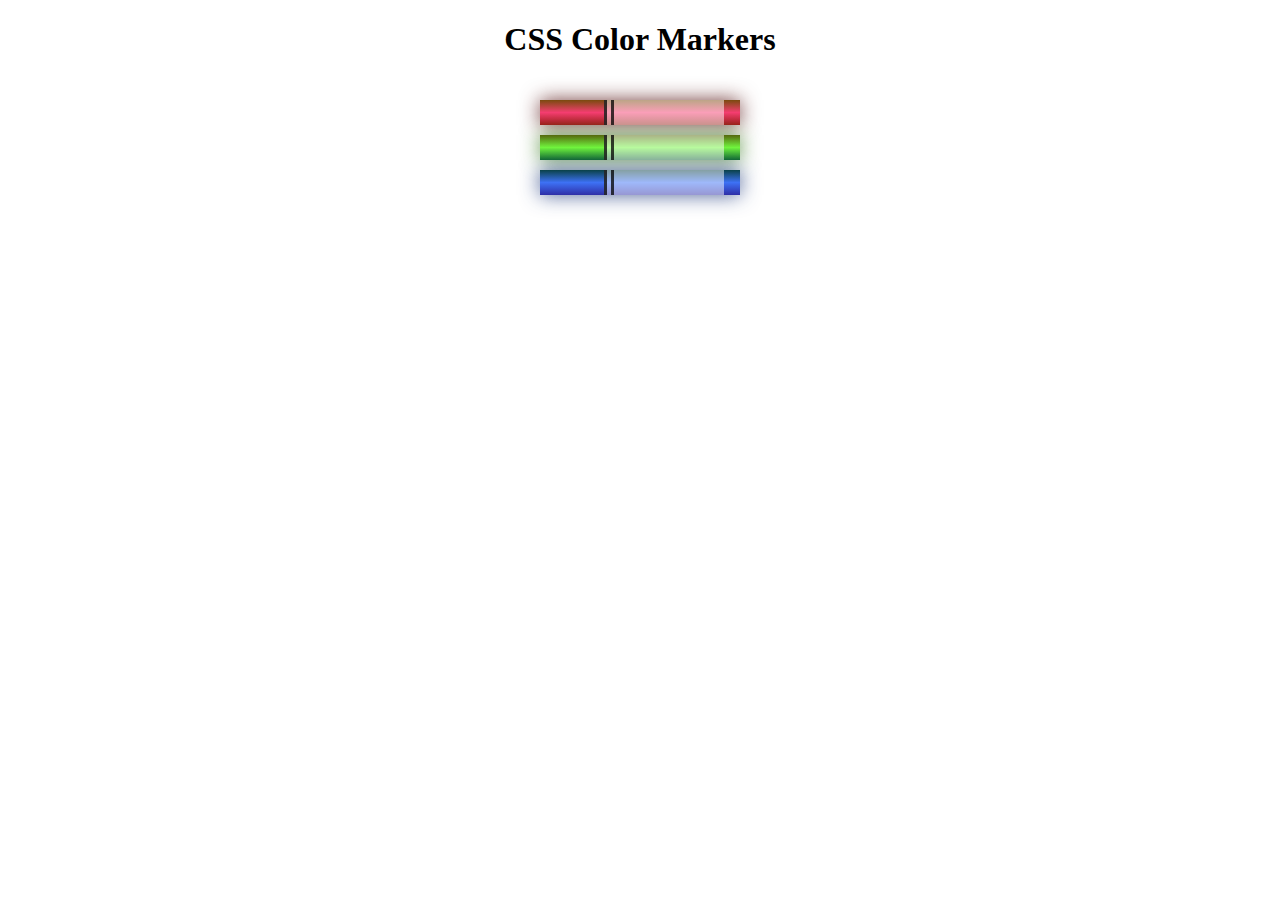
<file: 03-marcadores_coloridos/index.html>
<!DOCTYPE html>
<html lang="en">
  <head>
    <meta charset="utf-8">
    <meta name="viewport" content="width=device-width, initial-scale=1.0">
    <title>Colored Markers</title>
    <link rel="stylesheet" href="styles.css">
  </head>
  <body>
    <h1>CSS Color Markers</h1>
    <div class="container">
      <div class="marker red">
        <div class="cap"></div>
        <div class="sleeve"></div>
      </div>
      <div class="marker green">
        <div class="cap"></div>
        <div class="sleeve"></div>
      </div>
      <div class="marker blue">
        <div class="cap"></div>
        <div class="sleeve"></div>
      </div>
    </div>
  </body>
</html>
</file>
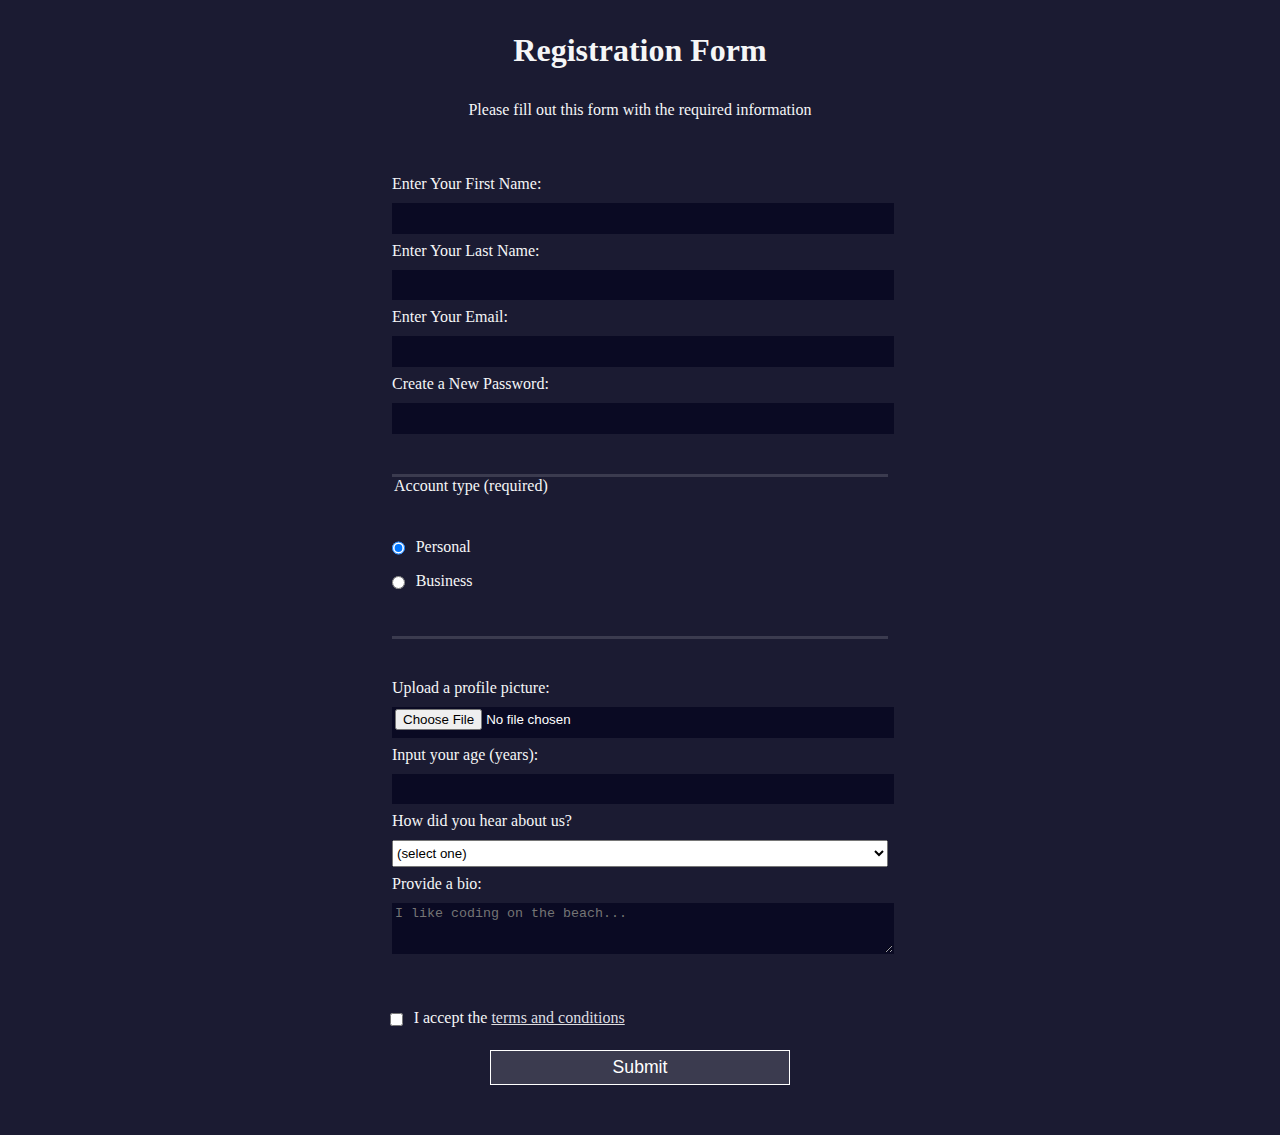
<file: 04-Formulario_de_registro/index.html>
<!DOCTYPE html>
<html lang="en">
  <head>
    <meta charset="UTF-8">
    <title>Registration Form</title>
    <link rel="stylesheet" href="styles.css" />
  </head>
  <body>
    <h1>Registration Form</h1>
    <p>Please fill out this form with the required information</p>
    <form method="post" action='https://register-demo.freecodecamp.org'>
      <fieldset>
        <label for="first-name">Enter Your First Name: <input id="first-name" name="first-name" type="text" required /></label>
        <label for="last-name">Enter Your Last Name: <input id="last-name" name="last-name" type="text" required /></label>
        <label for="email">Enter Your Email: <input id="email" name="email" type="email" required /></label>
        <label for="new-password">Create a New Password: <input id="new-password" name="new-password" type="password" pattern="[a-z0-5]{8,}" required /></label>
      </fieldset>
      <fieldset>
        <legend>Account type (required)</legend>
        <label for="personal-account"><input id="personal-account" type="radio" name="account-type" class="inline" checked /> Personal</label>
        <label for="business-account"><input id="business-account" type="radio" name="account-type" class="inline" /> Business</label>
      </fieldset>
      <fieldset>
        <label for="profile-picture">Upload a profile picture: <input id="profile-picture" type="file" name="file" /></label>
        <label for="age">Input your age (years): <input id="age" type="number" name="age" min="13" max="120" /></label>
        <label for="referrer">How did you hear about us?
          <select id="referrer" name="referrer">
            <option value="">(select one)</option>
            <option value="1">freeCodeCamp News</option>
            <option value="2">freeCodeCamp YouTube Channel</option>
            <option value="3">freeCodeCamp Forum</option>
            <option value="4">Other</option>
          </select>
        </label>
        <label for="bio">Provide a bio:
          <textarea id="bio" name="bio" rows="3" cols="30" placeholder="I like coding on the beach..."></textarea>
        </label>
      </fieldset>
      <label for="terms-and-conditions">
        <input class="inline" id="terms-and-conditions" type="checkbox" required name="terms-and-conditions" /> I accept the <a href="https://www.freecodecamp.org/news/terms-of-service/">terms and conditions</a>
      </label>
      <input type="submit" value="Submit" />
    </form>
  </body>
</html>
</file>
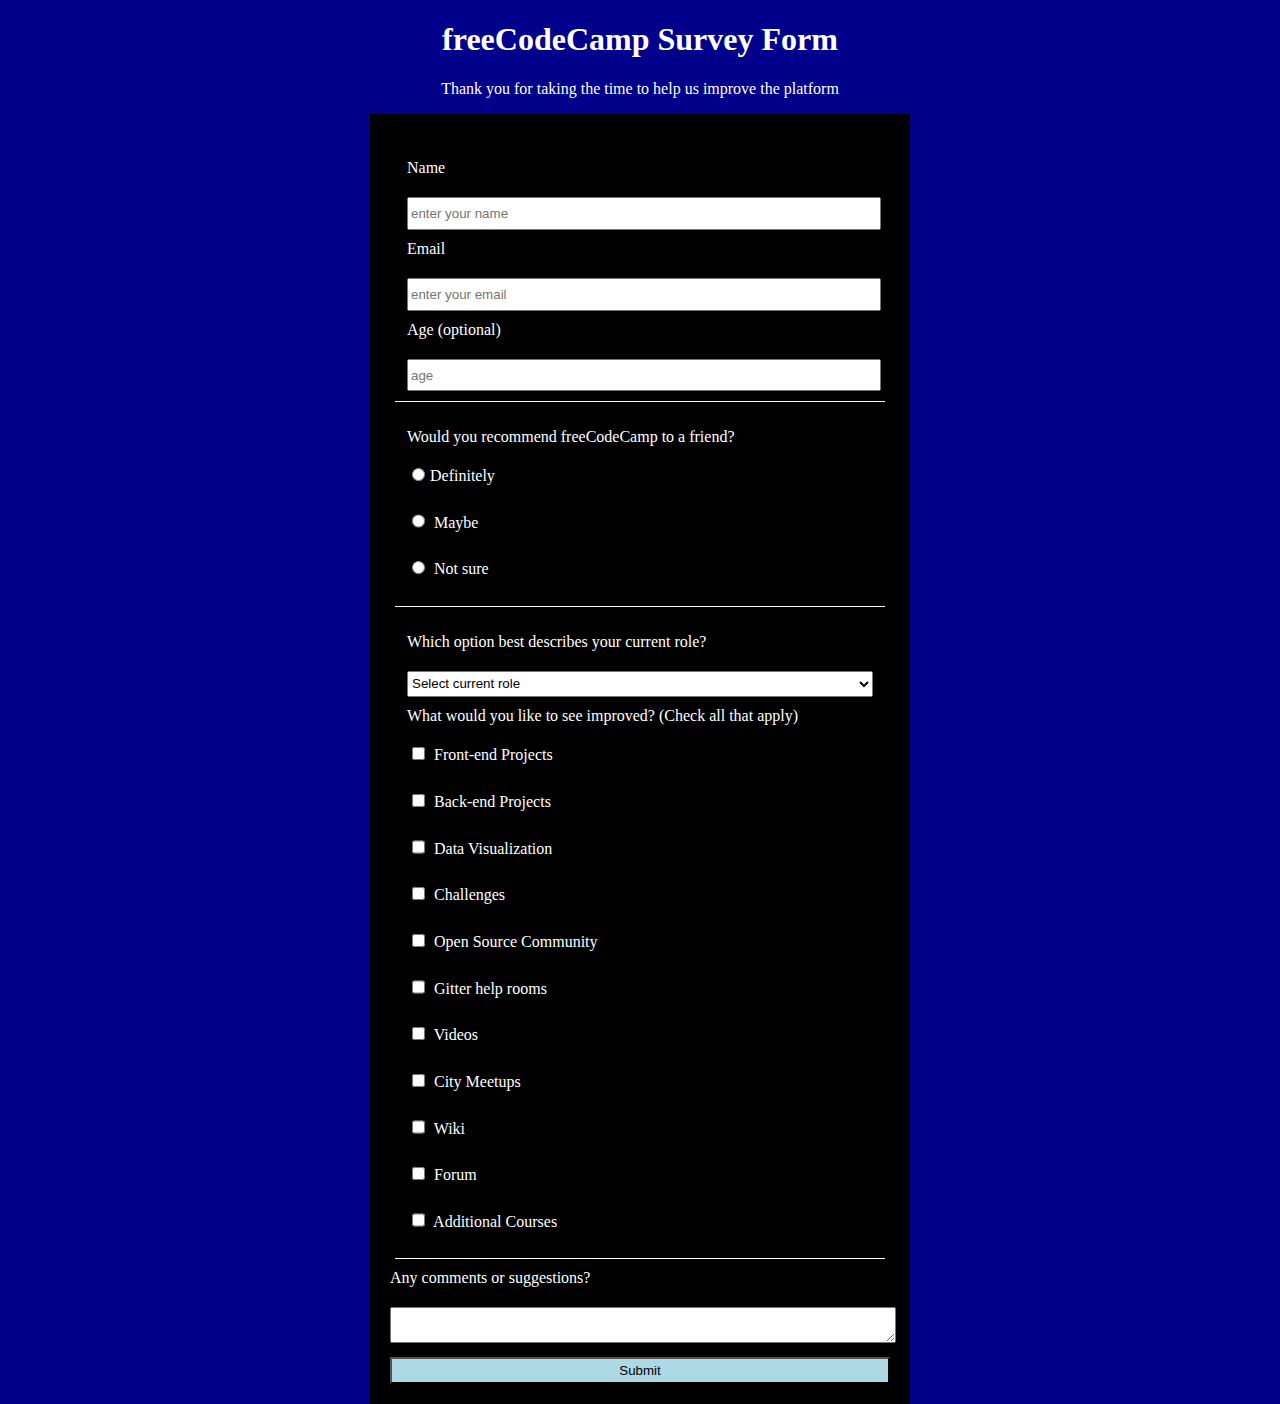
<file: 05-formulario_de_pesquisa/index.html>
<!DOCTYPE html>
<html lang="en">
<head>
  <meta charset="UTF-8">
  <title>Formulário</title>
  <link rel="stylesheet" href="styles.css">
</head>
<body>
  <header>
    <h1 id="title">freeCodeCamp Survey Form</h1>
    <p id="description">Thank you for taking the time to help us improve the platform</p>
  </header>
    <form id="survey-form" action="">
      <fieldset>
            <label id="name-label" for="name">Name</label>
            <input id="name" type="text"    placeholder="enter your name" required>
            <label id="email-label" for="email">Email</label>
            <input id="email" type="email" placeholder="enter your email" required>
            <label id="number-label" for="number">Age (optional)</label>
            <input id="number" type="number" placeholder="age" min="4" max="10">
      </fieldset>
      <fieldset>
            <label>Would you recommend freeCodeCamp to a friend?</label>
            <label><input class="inline" type="radio" name="like" value="Definitely" name="recommend" value="Definitely" />Definitely</label>
            <label><input class="inline" type="radio" name="like" value="Maybe" name="recommend" value="Maybe" /> Maybe</label>
            <label><input class="inline" type="radio" name="like" value="Not sure" name="recommend" value="Not sure" /> Not sure</label>
      </fieldset>
      <fieldset>
            <label for="dropdown">Which option best describes your current role?</label>
            <select id="dropdown">
                <option name="select" value="">Select current role</option>
                <option name="select" value="Estudent">Estudent</option>
                <option name="select" value="Full time job">Full time job</option>
                <option name="select" value="Full time learner">Full time learner</option>
                <option name="select" value="Prefer not to say">Prefer not to say</option>
                <option name="select" value="Other">Other</option>
            </select>

            <label>What would you like to see improved? (Check all that apply)</label>
            <label><input class="inline" type="checkbox" name="like" value="Front-end Projects" /> Front-end Projects</label>
            <label><input class="inline" type="checkbox" name="like" value="Back-end Projects" /> Back-end Projects</label>
            <label><input class="inline" type="checkbox" name="like" value="Data Visualization" /> Data Visualization</label>
            <label><input class="inline" type="checkbox" name="like" value="Challenges" /> Challenges</label>
            <label><input class="inline" type="checkbox" name="like" value="Open Source Community" /> Open Source Community</label>
            <label><input class="inline" type="checkbox" name="like" value="Gitter help rooms" /> Gitter help rooms</label>
            <label><input class="inline" type="checkbox" name="like" value="Videos" /> Videos</label>
            <label><input class="inline" type="checkbox" name="like" value="City Meetups" /> City Meetups</label>
            <label><input class="inline" class="inline" type="checkbox" name="like" value="Wiki" /> Wiki</label>
            <label><input class="inline" type="checkbox" name="like" value="Forum" /> Forum</label>
            <label><input class="inline" type="checkbox" name="like" value="Additional Courses" /> Additional Courses</label>
        </fieldset>
        <label for="comments">Any comments or suggestions?</label>
        <textarea id="comments"></textarea>
        <input id="submit" type="submit" value="Submit">
    </form>
</body>
</html>
</file>
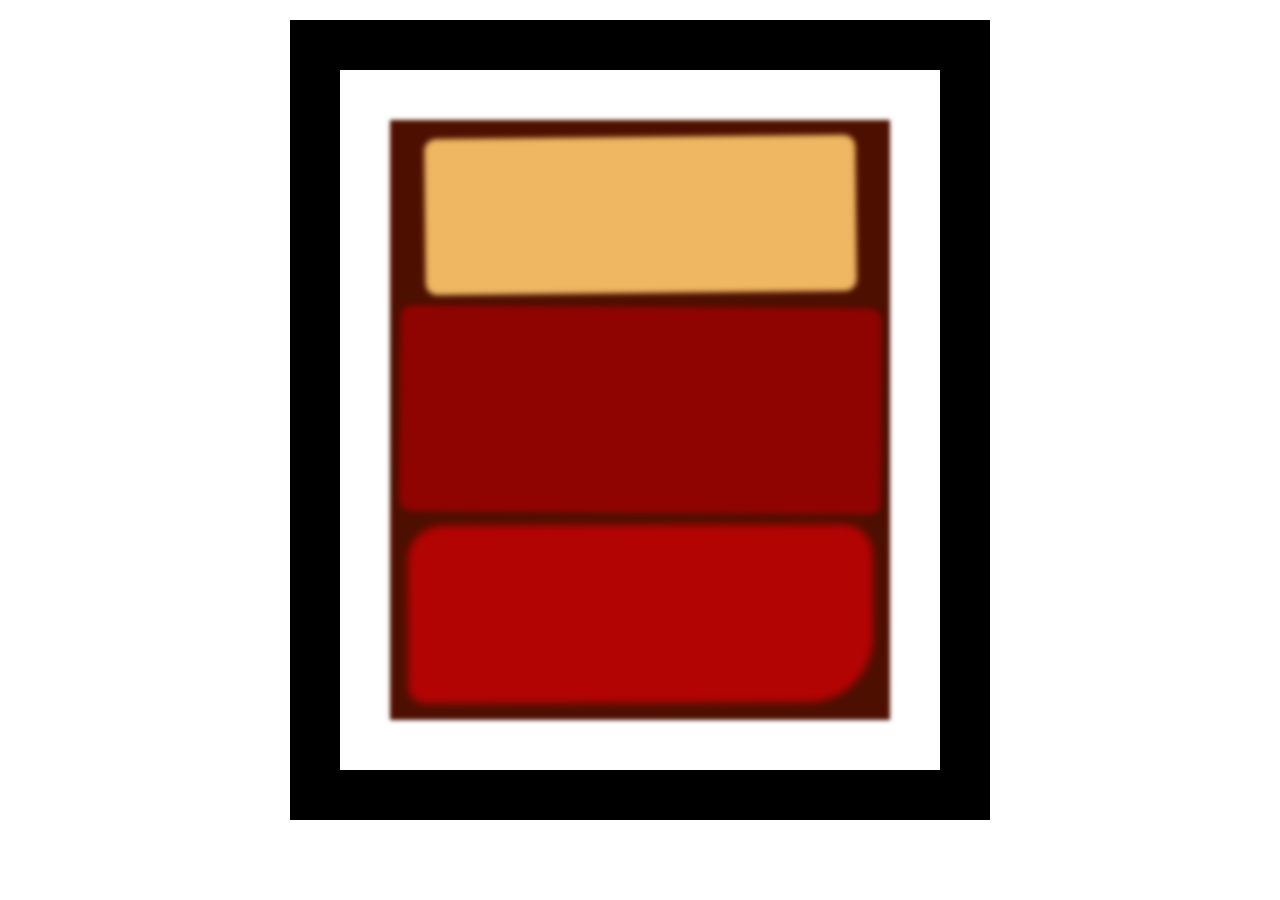
<file: 06-box_model_pintura_rothko/index.html>
<!DOCTYPE html>
<html lang="en">
  <head>
    <meta charset="UTF-8">
    <title>Rothko Painting</title>
    <link href="styles.css" rel="stylesheet">
  </head>
  <body>
    <div class="frame">
      <div class="canvas">
        <div class="one"></div>
        <div class="two"></div>
        <div class="three"></div>
      </div>
    </div>
  </body>
</html>
</file>
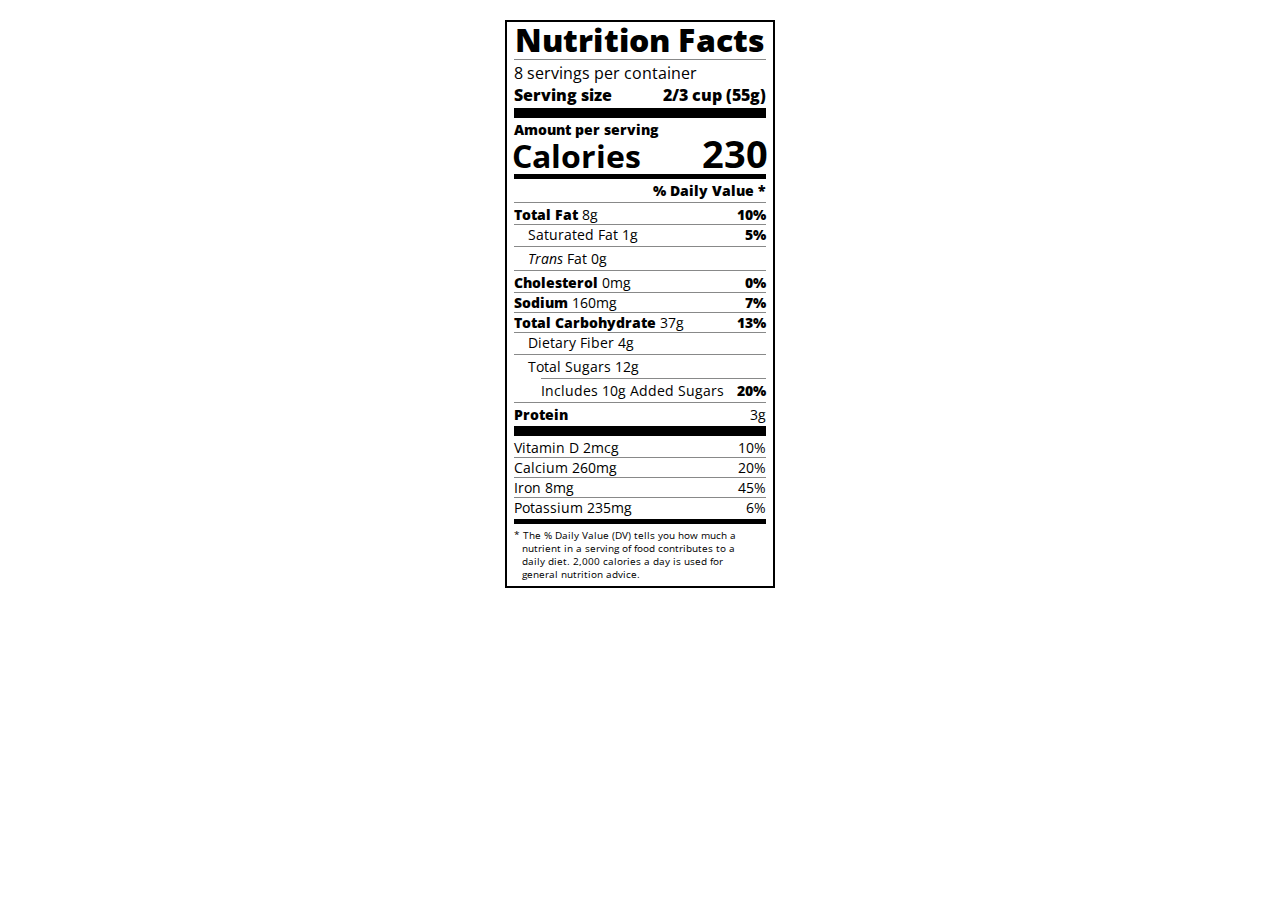
<file: 08-rotulo_nutricional/index.html>
<!DOCTYPE html>
<html lang="en">
<head>
  <meta charset="UTF-8">
  <title>Nutrition Label</title>
  <link href="https://fonts.googleapis.com/css?family=Open+Sans:400,700,800" rel="stylesheet">
  <link href="styles.css" rel="stylesheet">
</head>
<body>
  <div class="label">
    <header>
      <h1 class="bold">Nutrition Facts</h1>
      <div class="divider"></div>
      <p>8 servings per container</p>
      <p class="bold">Serving size <span>2/3 cup (55g)</span></p>
    </header>
    <div class="divider large"></div>
    <div class="calories-info">
      <div class="left-container">
        <h2 class="bold small-text">Amount per serving</h2>
        <p>Calories</p>
      </div>
      <span>230</span>
    </div>
    <div class="divider medium"></div>
    <div class="daily-value small-text">
      <p class="bold right no-divider">% Daily Value *</p>
      <div class="divider"></div>
      <p><span><span class="bold">Total Fat</span> 8g</span> <span class="bold">10%</span></p>
      <p class="indent no-divider">Saturated Fat 1g <span class="bold">5%</span></p>
      <div class="divider"></div>
      <p class="indent no-divider"><span><i>Trans</i> Fat 0g</span></p>
      <div class="divider"></div>
      <p><span><span class="bold">Cholesterol</span> 0mg</span> <span class="bold">0%</span></p>
      <p><span><span class="bold">Sodium</span> 160mg</span> <span class="bold">7%</span></p>
      <p><span><span class="bold">Total Carbohydrate</span> 37g</span> <span class="bold">13%</span></p>
      <p class="indent no-divider">Dietary Fiber 4g</p>
      <div class="divider"></div>
      <p class="indent no-divider">Total Sugars 12g</p>
      <div class="divider double-indent"></div>
      <p class="double-indent no-divider">Includes 10g Added Sugars <span class="bold">20%</span>
      <div class="divider"></div>
      <p class="no-divider"><span class="bold">Protein</span> 3g</p>
      <div class="divider large"></div>
      <p>Vitamin D 2mcg <span>10%</span></p>
      <p>Calcium 260mg <span>20%</span></p>
      <p>Iron 8mg <span>45%</span></p>
      <p class="no-divider">Potassium 235mg <span>6%</span></p>
    </div>
    <div class="divider medium"></div>
    <p class="note">* The % Daily Value (DV) tells you how much a nutrient in a serving of food contributes to a daily
      diet. 2,000 calories a day is used for general nutrition advice.</p>
  </div>
</body>
</html>
</file>
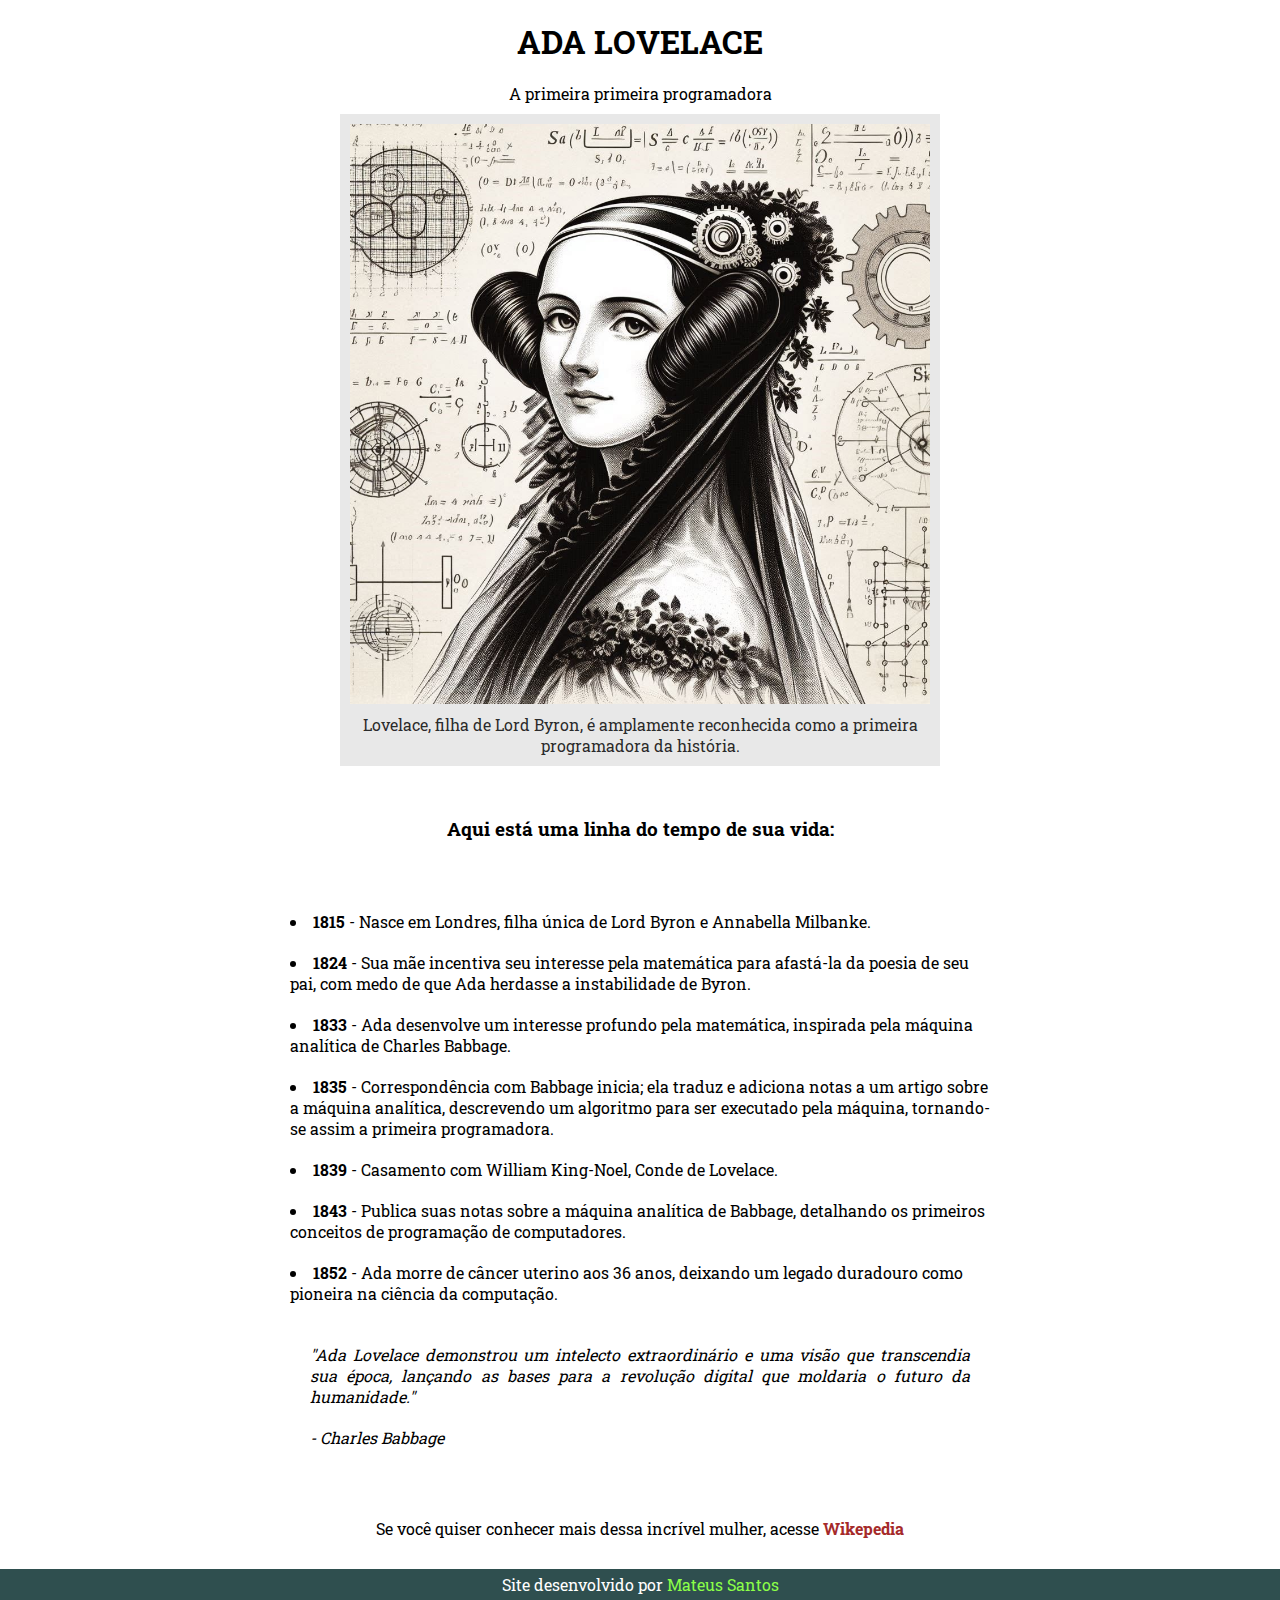
<file: 10-/index.html>
<!DOCTYPE html>
<html lang="pt-br">
<head>
    <meta charset="UTF-8">
    <meta name="viewport" content="width=device-width, initial-scale=1.0">
    <title>Ada Lovelace</title>
    <link rel="stylesheet" href="styles.css">
</head>
<body>
    <main id="main">
        <h1 id="title">Ada Lovelace</h1>
        <p>A primeira primeira programadora</p>
        <figure id="img-div">
            <img id="image" src="ada_lovelace_img.jpeg" alt="ada_lovelace_img">
            <figcaption id="img-caption">Lovelace, filha de Lord Byron, é amplamente reconhecida como a primeira programadora da história.</caption>
        </figure>

        <div id="tribute-info">
            <h3>Aqui está uma linha do tempo de sua vida:</h3>

            <ul>
                <li><strong>1815</strong> - Nasce em Londres, filha única de Lord Byron e Annabella Milbanke.</li>
                <li><strong>1824</strong> - Sua mãe incentiva seu interesse pela matemática para afastá-la da poesia de seu pai, com medo de que Ada herdasse a instabilidade de Byron.</li>
                <li><strong>1833</strong> - Ada desenvolve um interesse profundo pela matemática, inspirada pela máquina analítica de Charles Babbage.</li>
                <li><strong>1835</strong> - Correspondência com Babbage inicia; ela traduz e adiciona notas a um artigo sobre a máquina analítica, descrevendo um algoritmo para ser executado pela máquina, tornando-se assim a primeira programadora.</li>
                <li><strong>1839</strong> - Casamento com William King-Noel, Conde de Lovelace.</li>
                <li><strong>1843</strong> - Publica suas notas sobre a máquina analítica de Babbage, detalhando os primeiros conceitos de programação de computadores.</li>
                <li><strong>1852</strong> - Ada morre de câncer uterino aos 36 anos, deixando um legado duradouro como pioneira na ciência da computação.</li>
            </ul>

            <blockquote>
                <p>
                    "Ada Lovelace demonstrou um intelecto extraordinário e uma visão que transcendia sua época, lançando as bases para a revolução digital que moldaria o futuro da humanidade."
                </p>
                <cite>- Charles Babbage</cite>
            </blockquote>
            
            <p id="more">Se você quiser conhecer mais dessa incrível mulher, acesse <a id="tribute-link" href="https://en.wikipedia.org/wiki/Ada_Lovelace" target="_blank" rel="noreferrer noopener"><strong>Wikepedia</strong></a></p>
        </div>
    </main>
    <footer>Site desenvolvido por <a href="https://www.linkedin.com/in/mateus-santos-1a7361246/" rel="noopener">Mateus Santos</a></footer>
</body>
</html>
</file>
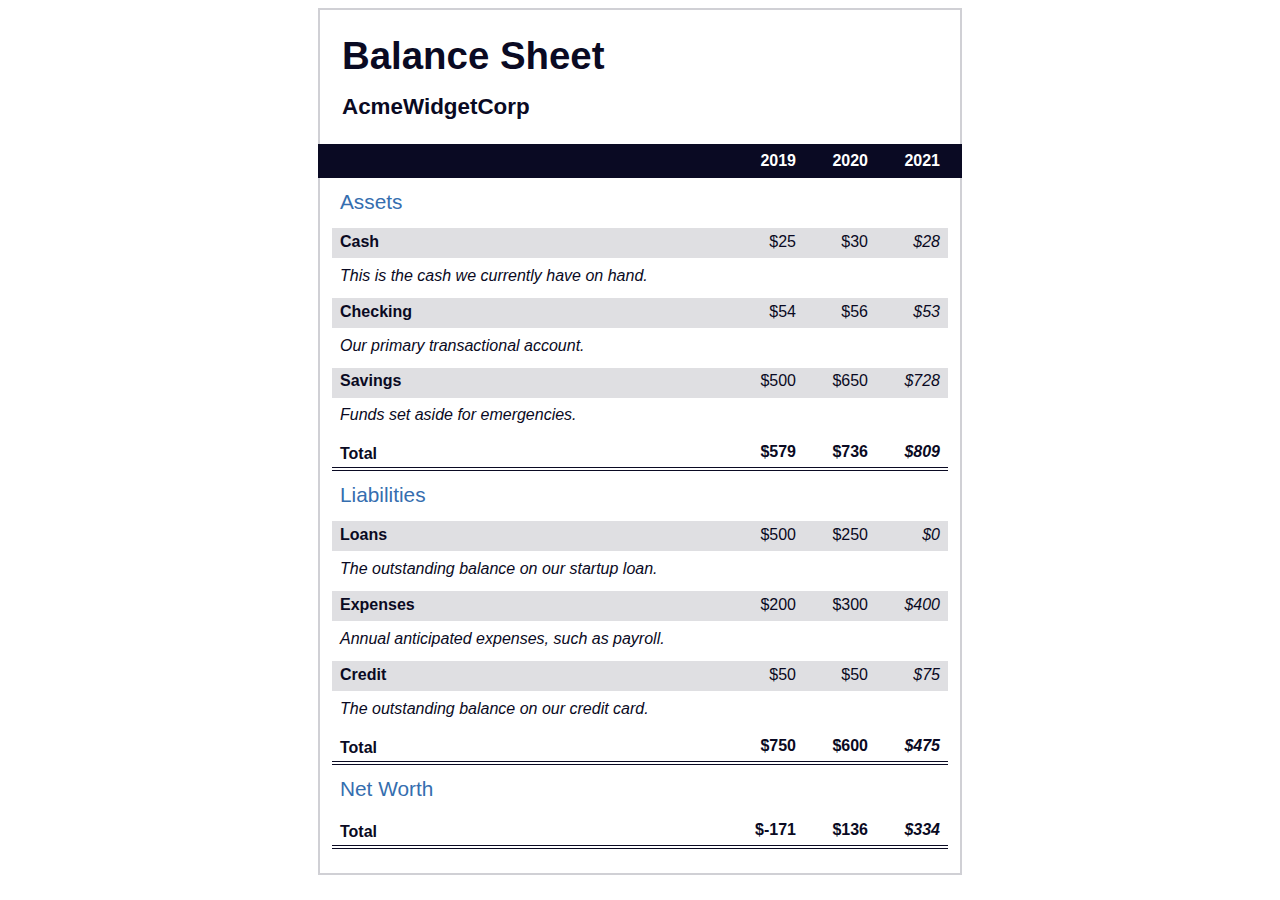
<file: 11-folha_de_saldo/index.html>
<!DOCTYPE html>
<html lang="en">
  <head>
    <meta charset="UTF-8">
    <meta name="viewport" content="width=device-width, initial-scale=1.0">
    <title>Balance Sheet</title>
    <link rel="stylesheet" href="./styles.css">
  </head>
  <body>
    <main>
      <section>
        <h1>
          <span class="flex">
            <span>AcmeWidgetCorp</span>
            <span>Balance Sheet</span>
          </span>
        </h1>
        <div id="years" aria-hidden="true">
          <span class="year">2019</span>
          <span class="year">2020</span>
          <span class="year">2021</span>
        </div>
        <div class="table-wrap">
          <table>
            <caption>Assets</caption>
            <thead>
              <tr>
                <td></td>
                <th><span class="sr-only year">2019</span></th>
                <th><span class="sr-only year">2020</span></th>
                <th class="current"><span class="sr-only year">2021</span></th>
              </tr>
            </thead>
            <tbody>
              <tr class="data">
                <th>Cash <span class="description">This is the cash we currently have on hand.</span></th>
                <td>$25</td>
                <td>$30</td>
                <td class="current">$28</td>
              </tr>
              <tr class="data">
                <th>Checking <span class="description">Our primary transactional account.</span></th>
                <td>$54</td>
                <td>$56</td>
                <td class="current">$53</td>
              </tr>
              <tr class="data">
                <th>Savings <span class="description">Funds set aside for emergencies.</span></th>
                <td>$500</td>
                <td>$650</td>
                <td class="current">$728</td>
              </tr>
              <tr class="total">
                <th>Total <span class="sr-only">Assets</span></th>
                <td>$579</td>
                <td>$736</td>
                <td class="current">$809</td>
              </tr>
            </tbody>
          </table>
          <table>
            <caption>Liabilities</caption>
            <thead>
              <tr>
              <td></td>
              <th><span class="sr-only">2019</span></th>
              <th><span class="sr-only">2020</span></th>
              <th><span class="sr-only">2021</span></th>
              </tr>
            </thead>
            <tbody>
              <tr class="data">
                <th>Loans <span class="description">The outstanding balance on our startup loan.</span></th>
                <td>$500</td>
                <td>$250</td>
                <td class="current">$0</td>
              </tr>
              <tr class="data">
                <th>Expenses <span class="description">Annual anticipated expenses, such as payroll.</span></th>
                <td>$200</td>
                <td>$300</td>
                <td class="current">$400</td>
              </tr>
              <tr class="data">
                <th>Credit <span class="description">The outstanding balance on our credit card.</span></th>
                <td>$50</td>
                <td>$50</td>
                <td class="current">$75</td>
              </tr>
              <tr class="total">
                <th>Total <span class="sr-only">Liabilities</span></th>
                <td>$750</td>
                <td>$600</td>
                <td class="current">$475</td>
              </tr>
            </tbody>
          </table>
          <table>
            <caption>Net Worth</caption>
            <thead>
              <tr>
              <td></td>
              <th><span class="sr-only">2019</span></th>
              <th><span class="sr-only">2020</span></th>
              <th><span class="sr-only">2021</span></th>
              </tr>
            </thead>
            <tbody>
              <tr class="total">
                <th>Total <span class="sr-only">Net Worth</span></th>
                <td>$-171</td>
                <td>$136</td>
                <td class="current">$334</td>
              </tr>
            </tbody>
          </table>
        </div>
      </section>
    </main>
  </body>
</html>
</file>
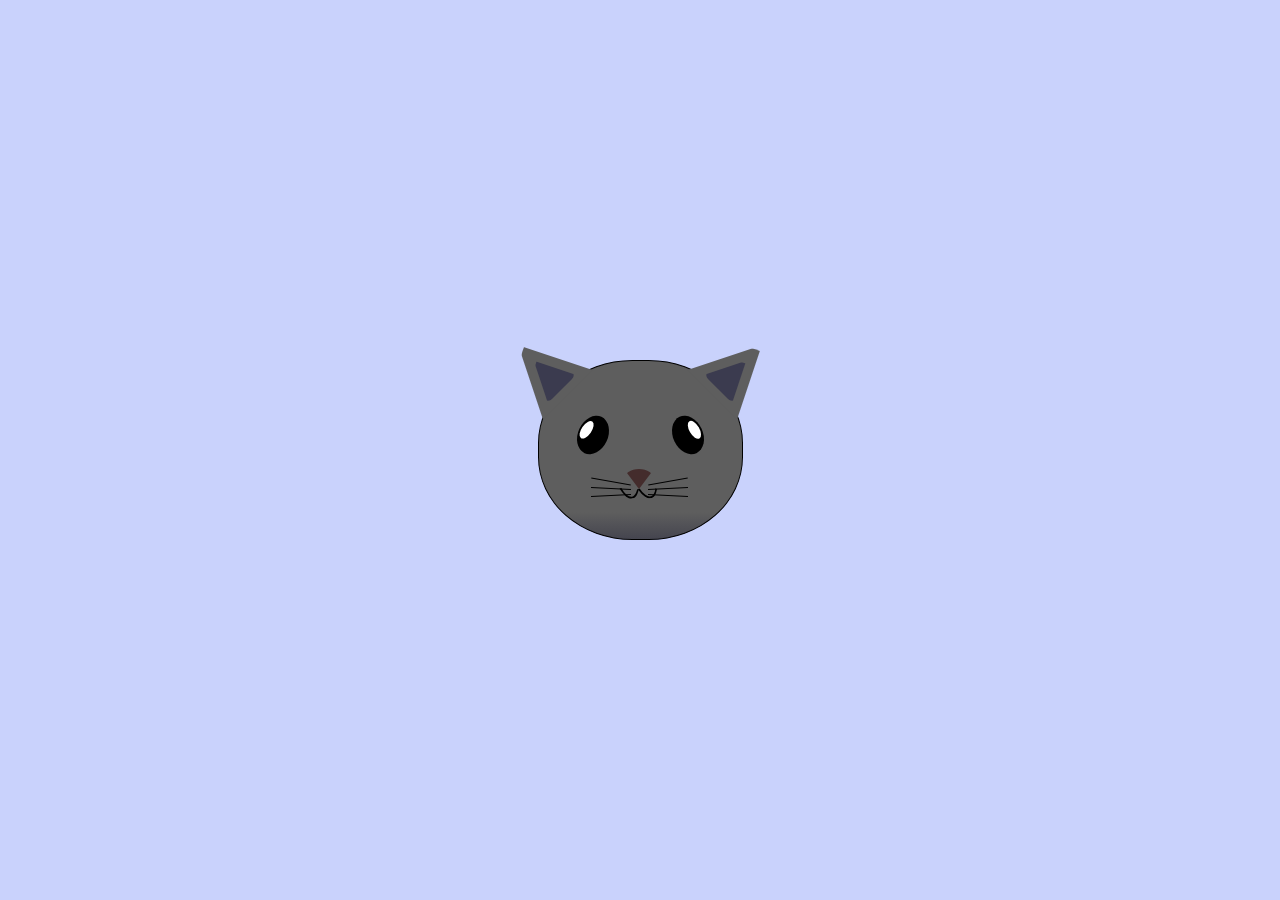
<file: 12-pintura_de_gato/index.html>
<!DOCTYPE html>
<html lang="en">
<head>
    <meta charset="UTF-8">
    <title>Cat Painting</title>
    <link rel="stylesheet" href="./styles.css">
</head>
<body>
    <main>
      <div class="cat-head">
        <div class="cat-ears">
          <div class="cat-left-ear">
            <div class="cat-left-inner-ear"></div>
          </div>
          <div class="cat-right-ear">
            <div class="cat-right-inner-ear"></div>
          </div>
        </div>

        <div class="cat-eyes">
          <div class="cat-left-eye">
            <div class="cat-left-inner-eye"></div>
          </div>
          <div class="cat-right-eye">
            <div class="cat-right-inner-eye"></div>
          </div>
        </div>

        <div class="cat-nose"></div>

        <div class="cat-mouth">
          <div class="cat-mouth-line-left"></div>
          <div class="cat-mouth-line-right"></div>
        </div>

        <div class="cat-whiskers">
          <div class="cat-whiskers-left">
            <div class="cat-whisker-left-top"></div>
            <div class="cat-whisker-left-middle"></div>
            <div class="cat-whisker-left-bottom"></div>
          </div>
          <div class="cat-whiskers-right">
            <div class="cat-whisker-right-top"></div>
            <div class="cat-whisker-right-middle"></div>
            <div class="cat-whisker-right-bottom"></div>
          </div>
        </div>

      </div>
    </main>
</body>
</html>
</file>
<file: 03-marcadores_coloridos/styles.css>
h1 {
    text-align: center;
}

.container {
    background-color: rgb(255, 255, 255);
    padding: 10px 0;
}

.marker {
    width: 200px;
    height: 25px;
    margin: 10px auto;
}

.cap {
    width: 60px;
    height: 25px;
}

.sleeve {
    width: 110px;
    height: 25px;
    background-color: rgba(255, 255, 255, 0.5);
    border-left: 10px double rgba(0, 0, 0, 0.75);
}

.cap, .sleeve {
    display: inline-block;
}

.red {
    background: linear-gradient(rgb(122, 74, 14), rgb(245, 62, 113), rgb(162, 27, 27));
    box-shadow: 0 0 20px 0 rgba(83, 14, 14, 0.8);
}

.green {
    background: linear-gradient(#55680D, #71F53E, #116C31);
    box-shadow: 0 0 20px 0 #3B7E20CC;
}

.blue {
    background: linear-gradient(hsl(186, 76%, 16%), hsl(223, 90%, 60%), hsl(240, 56%, 42%));
    box-shadow: 0 0 20px 0 hsla(223,59%,31%,0.8);
}
</file>
<file: 04-Formulario_de_registro/styles.css>
body {
    width: 100%;
    height: 100vh;
    margin: 0;
    background-color: #1b1b32;
    color: #f5f6f7;
    font-family: Tahoma;
    font-size: 16px;
}

h1, p {
    margin: 1em auto;
    text-align: center;
}

form {
    width: 60vw;
    max-width: 500px;
    min-width: 300px;
    margin: 0 auto;
    padding-bottom: 2em;
}

fieldset {
    border: none;
    padding: 2rem 0;
    border-bottom: 3px solid #3b3b4f;
}

fieldset:last-of-type {
    border-bottom: none;
}

label {
    display: block;
    margin: 0.5rem 0;
}

input, textarea, select {
    margin: 10px 0 0 0;
    width: 100%;
    min-height: 2em;
}

input, textarea {
    background-color: #0a0a23;
    border: 1px solid #0a0a23;
    color: #ffffff;
}

.inline {
    width: unset;
    margin: 0 0.5em 0 0;
    vertical-align: middle;
}

input[type="submit"] {
    display: block;
    width: 60%;
    margin: 1em auto;
    height: 2em;
    font-size: 1.1rem;
    background-color: #3b3b4f;
    border-color: white;
    min-width: 300px;
}

input[type="file"] {
    padding: 1px 2px;
}

.inline{
    display: inline; 
}

a {
    color: #dfdfe2;
}
</file>
<file: 05-formulario_de_pesquisa/styles.css>
@charset "UTF-8";

html {
  background-color: darkblue;
  width: 100%;
  height: 100vh;
  color: white;
  font-family: Tahoma;
  font-size: 16px;
}

header {
  text-align: center;
  margin: 1em auto;
}

form {
  background-color: black;
  margin: auto;
  width: 80vw;
  min-width: 300px;
  max-width: 500px;
  padding: 20px;
}

label {
  display: block;
  margin: 10px 0px;
}

input, select, textarea {
  width: 100%;
  margin: 10px 0 0 0;
  min-height: 2em;
}

fieldset {
  margin: 10px 5px;
  border: none;
  border-bottom: 1px solid white;
}

.inline {
  width: unset;
  vertical-align: -7px;
  margin: 5px 5px;
}

input[type="submit"] {
  background-color: lightblue;
}
</file>
<file: 06-box_model_pintura_rothko/styles.css>
.canvas {
    width: 500px;
    height: 600px;
    background-color: #4d0f00;
    overflow: hidden;
    filter: blur(2px);
}

.frame {
    border: 50px solid black;
    width: 500px;
    padding: 50px;
    margin: 20px auto;
}

.one {
    width: 425px;
    height: 150px;
    background-color: #efb762;
    margin: 20px auto;
    box-shadow: 0 0 3px 3px #efb762;
    border-radius: 9px;
    transform: rotate(-0.6deg);
}

.two {
    width: 475px;
    height: 200px;
    background-color: #8f0401;
    margin: 0 auto 20px;
    box-shadow: 0 0 3px 3px #8f0401;
    border-radius: 8px 10px;
    transform: rotate(0.4deg);
}

.one, .two {
    filter: blur(1px);
}

.three {
    width: 91%;
    height: 28%;
    background-color: #b20403;
    margin: auto;
    filter: blur(2px);
    box-shadow: 0 0 5px 5px #b20403;
    border-radius: 30px 25px 60px 12px;
    transform: rotate(-0.2deg);
}
</file>
<file: 08-rotulo_nutricional/styles.css>
* {
    box-sizing: border-box;
}
  
html {
    font-size: 16px;
}
  
body {
    font-family: 'Open Sans', sans-serif;
}
  
.label {
    border: 2px solid black;
    width: 270px;
    margin: 20px auto;
    padding: 0 7px;
}
  
header h1 {
    text-align: center;
    margin: -4px 0;
    letter-spacing: 0.15px
}
  
p {
    margin: 0;
    display: flex;
    justify-content: space-between;
}
  
.divider {
    border-bottom: 1px solid #888989;
    margin: 2px 0;
}
  
.bold {
    font-weight: 800;
}
  
.large {
    height: 10px;
}
  
.large, .medium {
    background-color: black;
    border: 0;
}
  
.medium {
    height: 5px;
}
  
.small-text {
    font-size: 0.85rem;
}
  
  
.calories-info {
    display: flex;
    justify-content: space-between;
    align-items: flex-end;
}
  
.calories-info h2 {
    margin: 0;
}
  
.left-container p {
    margin: -5px -2px;
    font-size: 2em;
    font-weight: 700;
}
  
.calories-info span {
    margin: -7px -2px;
    font-size: 2.4em;
    font-weight: 700;
}
  
.right {
    justify-content: flex-end;
}
  
.indent {
    margin-left: 1em;
}
  
.double-indent {
    margin-left: 2em;
}
  
.daily-value p:not(.no-divider) {
    border-bottom: 1px solid #888989;
}
  
.note {
    font-size: 0.6rem;
    margin: 5px 0;
    padding: 0px 8px;
    text-indent:-8px;
}
</file>
<file: 10-/styles.css>
@charset "UTF-8";

@import url('https://fonts.googleapis.com/css2?family=Roboto+Slab:wght@100..900&family=Roboto:ital,wght@0,100;0,300;0,400;0,500;0,700;0,900;1,100;1,300;1,400;1,500;1,700;1,900&display=swap');

* {
    margin: 0;
    padding: 0;
    box-sizing: border-box;
    font-family: 'Roboto Slab', sans-serif;
}

html, body {
    background-color: white;

}

main#main {
    padding: 10px;
    display: flex;
    flex-direction: column;
    justify-content: center;
    align-items: center;
}

h1, p {
    text-align: center;
    margin: 10px;
}

h1 {
    color: var(--cor2);
    font-weight: bold;
    text-transform: uppercase;
}

figure {
    background-color: rgba(228, 228, 228, 0.863);
    max-width: 600px;
    padding: 10px;
    display: flex;
    flex-direction: column;
    justify-content: center;
    align-items: center;
    row-gap: 10px;
    color: rgba(0, 0, 0, 0.84);
    text-align: center;
}

#image {
    max-width: 100%;
    height: auto;
}

#tribute-info {
    display: flex;
    flex-direction: column;
    justify-content: center;
    align-items: center;
    max-width: 700px;
}

h3 {
    text-align: center;
    margin: 50px;
}

ul {
    list-style-position: inside;
}

li {
    margin: 20px 0px;
}

strong {
    color: var();
}

blockquote * {
    display: flex;
    flex-direction: column;
    justify-content: center;

    font-style: italic;
    margin: 20px;
    text-align: justify;
}

#more {
    margin-top: 50px;
    margin-bottom: 20px;
}

a {
    text-decoration: none;
    color: brown;   
}

a:hover {
    text-decoration: underline;
}

footer {
    text-align: center;
    background-color: darkslategrey;
    color: white;
    padding: 5px;
}

footer a {
    color: rgb(139, 255, 72);
}
</file>
<file: 11-folha_de_saldo/styles.css>
span[class~="sr-only"] {
  border: 0 !important;
  clip: rect(1px, 1px, 1px, 1px) !important;
  clip-path: inset(50%) !important;
  height: 1px !important;
  width: 1px !important;
  position: absolute !important;
  overflow: hidden !important;
  white-space: nowrap !important;
  padding: 0 !important;
  margin: -1px !important;
}

html {
  box-sizing: border-box;
}

body {
  font-family: sans-serif;
  color: #0a0a23;
}

h1 {
  max-width: 37.25rem;
  margin: 0 auto;
  padding: 1.5rem 1.25rem;
}

h1 .flex {
  display: flex;
  flex-direction: column-reverse;
  gap: 1rem;
}

h1 .flex span:first-of-type {
  font-size: 0.7em;
}

h1 .flex span:last-of-type {
  font-size: 1.2em;
}

section {
  max-width: 40rem;
  margin: 0 auto;
  border: 2px solid #d0d0d5;
}

#years {
  display: flex;
  justify-content: flex-end;
  position: sticky;
  z-index: 999;
  top: 0;
  background: #0a0a23;
  color: #fff;
  padding: 0.5rem calc(1.25rem + 2px) 0.5rem 0;
  margin: 0 -2px;
}

#years span[class] {
  font-weight: bold;
  width: 4.5rem;
  text-align: right;
}

.table-wrap {
  padding: 0 0.75rem 1.5rem 0.75rem;
}

table {
  border-collapse: collapse;
  border: 0;
  width: 100%;
  position: relative;
  margin-top: 3rem;
}

table caption {
  color: #356eaf;
  font-size: 1.3em;
  font-weight: normal;
  position: absolute;
  top: -2.25rem;
  left: 0.5rem;
}

tbody td {
  width: 100vw;
  min-width: 4rem;
  max-width: 4rem;
}

tbody th {
  width: calc(100% - 12rem);
}

tr[class="total"] {
  border-bottom: 4px double #0a0a23;
  font-weight: bold;
}

tr[class="total"] th {
  text-align: left;
  padding: 0.5rem 0 0.25rem 0.5rem;
}

tr.total td {
  text-align: right;
  padding: 0 0.25rem;
}

tr.total td:nth-of-type(3) {
  padding-right: 0.5rem;
}

tr.total:hover {
  background-color: #99c9ff;
}

td.current {
  font-style: italic;
}

tr.data {
  background-image: linear-gradient(to bottom, #dfdfe2 1.845rem, white 1.845rem);
}

tr.data th {
  text-align: left;
  padding-top: 0.3rem;
  padding-left: 0.5rem;
}

tr.data th .description {
  display: block;
  font-weight: normal;
  font-style: italic;
  padding: 1rem 0 0.75rem;
  margin-right: -13.5rem;
}

tr.data td {
  vertical-align: top;
  padding: 0.3rem 0.25rem 0;
  text-align: right;
}

tr.data td:last-of-type {
  padding-right:0.5rem;
}
</file>
<file: 12-pintura_de_gato/styles.css>
* {
  box-sizing: border-box;
}

body {
  background-color: #c9d2fc;
}

.cat-head {
  position: absolute;
  right: 0;
  left: 0;
  top: 0;
  bottom: 0;
  margin: auto;
  background: linear-gradient(#5e5e5e 85%, #45454f 100%);
  width: 205px;
  height: 180px;
  border: 1px solid #000;
  border-radius: 46%;
}

.cat-left-ear {
  position: absolute;
  top: -26px;
  left: -31px;
  z-index: 1;
  border-top-left-radius: 90px;
  border-top-right-radius: 10px;
  transform: rotate(-45deg);
  border-left: 35px solid transparent;
  border-right: 35px solid transparent;
  border-bottom: 70px solid #5e5e5e;
}

.cat-right-ear {
  position: absolute;
  top: -26px;
  left: 163px;
  z-index: 1;
  transform: rotate(45deg);
  border-top-left-radius: 90px;
  border-top-right-radius: 10px;
  border-left: 35px solid transparent;
  border-right: 35px solid transparent;
  border-bottom: 70px solid #5e5e5e;
}

.cat-left-inner-ear {
  position: absolute;
  top: 22px;
  left: -20px;
  border-top-left-radius: 90px;
  border-top-right-radius: 10px;
  border-bottom-right-radius: 40%;
  border-bottom-left-radius: 40%;
  border-left: 20px solid transparent;
  border-right: 20px solid transparent;
  border-bottom: 40px solid #3b3b4f;
}

.cat-right-inner-ear {
  position: absolute;
  top: 22px;
  left: -20px;
  border-top-left-radius: 90px;
  border-top-right-radius: 10px;
  border-bottom-right-radius: 40%;
  border-bottom-left-radius: 40%;
  border-left: 20px solid transparent;
  border-right: 20px solid transparent;
  border-bottom: 40px solid #3b3b4f;
}

.cat-left-eye {
  position: absolute;
  top: 54px;
  left: 39px;
  border-radius: 60%;
  transform: rotate(25deg);
  width: 30px;
  height: 40px;
  background-color: #000;
}

.cat-right-eye {
  position: absolute;
  top: 54px;
  left: 134px;
  border-radius: 60%;
  transform: rotate(-25deg);
  width: 30px;
  height: 40px;
  background-color: #000;
}

.cat-left-inner-eye {
  position: absolute;
  top: 8px;
  left: 2px;
  width: 10px;
  height: 20px;
  transform: rotate(10deg);
  background-color: #fff;
  border-radius: 60%;
}

.cat-right-inner-eye {
  position: absolute;
  top: 8px;
  left: 18px;
  transform: rotate(-5deg);
  width: 10px;
  height: 20px;
  background-color: #fff;
  border-radius: 60%;
}

.cat-nose {
  position: absolute;
  top: 108px;
  left: 85px;
  border-top-left-radius: 50%;
  border-bottom-right-radius: 50%;
  border-bottom-left-radius: 50%;
  transform: rotate(180deg);
  border-left: 15px solid transparent;
  border-right: 15px solid transparent;
  border-bottom: 20px solid #442c2c;
}

.cat-mouth div {
  width: 30px;
  height: 50px;
  border: 2px solid #000;
  border-radius: 190%/190px 150px 0 0;
  border-color: black transparent transparent transparent;
}

.cat-mouth-line-left {
  position: absolute;
  top: 88px;
  left: 74px;
  transform: rotate(170deg);
}

.cat-mouth-line-right {
  position: absolute;
  top: 88px;
  left: 91px;
  transform: rotate(165deg);
}

.cat-whiskers-left div {
  width: 40px;
  height: 1px;
  background-color: #000;
}

.cat-whiskers-right div {
  width: 40px;
  height: 1px;
  background-color: #000;
}

.cat-whisker-left-top {
  position: absolute;
  top: 120px;
  left: 52px;
  transform: rotate(10deg);
}

.cat-whisker-left-middle {
  position: absolute;
  top: 127px;
  left: 52px;
  transform: rotate(3deg);
}

.cat-whisker-left-bottom {
  position: absolute;
  top: 134px;
  left: 52px;
  transform: rotate(-3deg);
}

.cat-whisker-right-top {
  position: absolute;
  top: 120px;
  left: 109px;
  transform: rotate(-10deg);
}

.cat-whisker-right-middle {
  position: absolute;
  top: 127px;
  left: 109px;
  transform: rotate(-3deg);
}

.cat-whisker-right-bottom {
  position: absolute;
  top: 134px;
  left: 109px;
transform: rotate(3deg);
}
</file>
